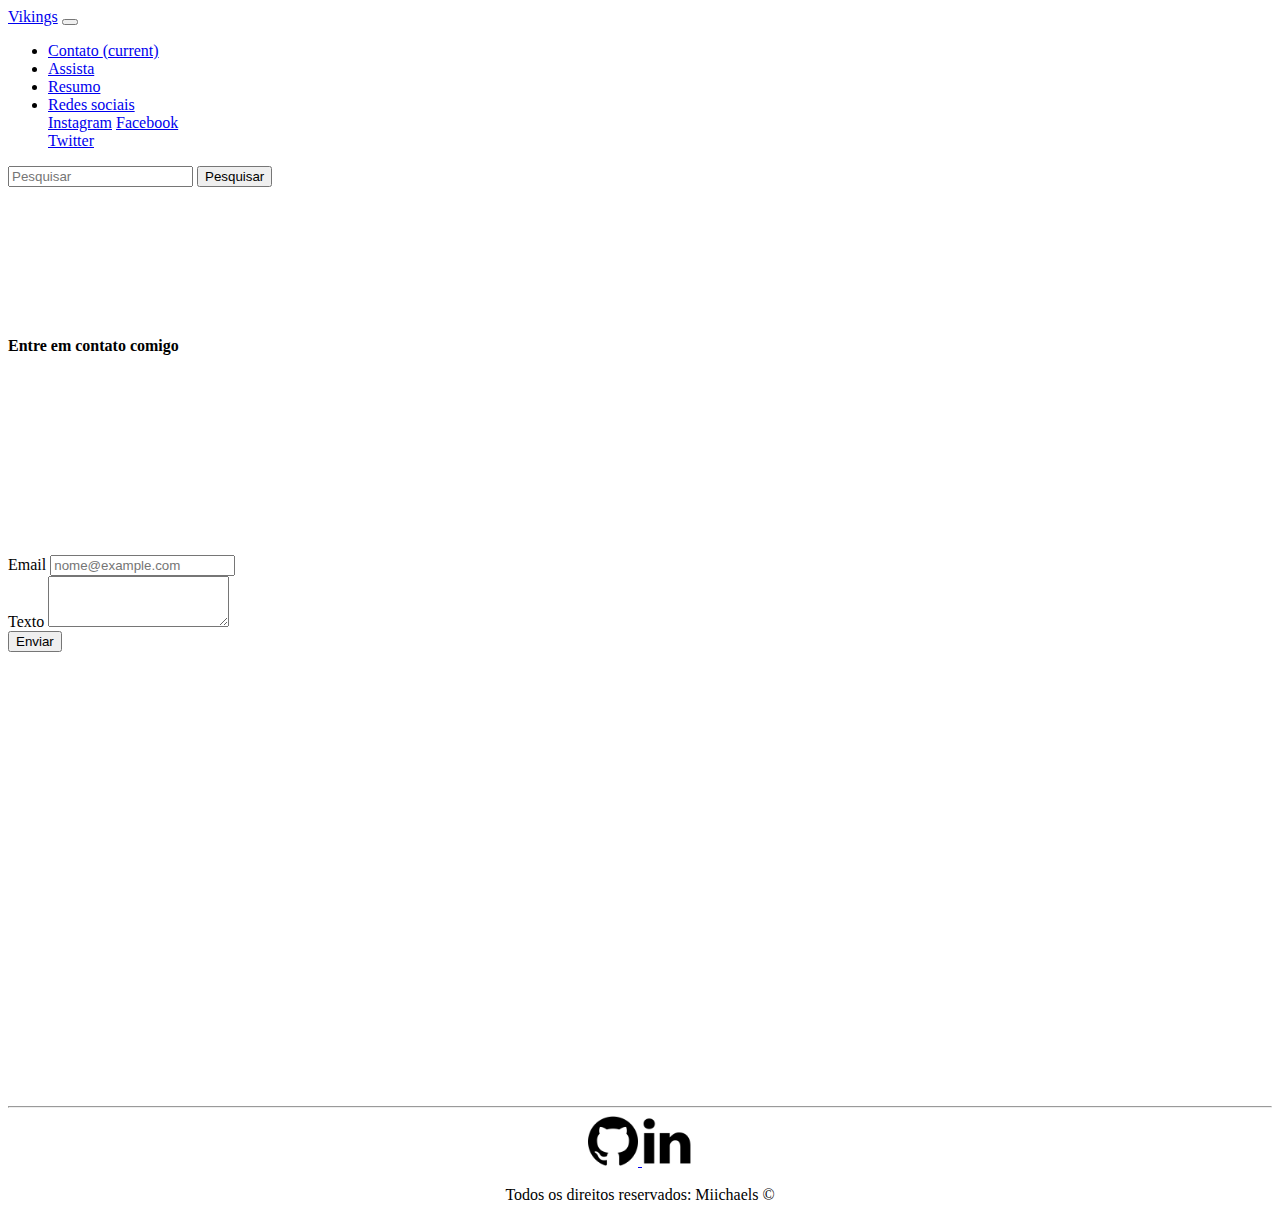
<file: contato.html>
<!DOCTYPE html>
<html lang="pt-br">

<head>
    <meta charset="UTF-8">
    <meta http-equiv="X-UA-Compatible" content="IE=edge">
    <meta name="viewport" content="width=device-width, initial-scale=1.0">

    <!-- CSS -->
    <link rel="stylesheet" href="css/style.css">
    <!-- /CSS -->

    <!-- Bootstrap CSS -->
    <link rel="stylesheet" href="https://cdn.jsdelivr.net/npm/bootstrap@4.6.1/dist/css/bootstrap.min.css"
        integrity="sha384-zCbKRCUGaJDkqS1kPbPd7TveP5iyJE0EjAuZQTgFLD2ylzuqKfdKlfG/eSrtxUkn" crossorigin="anonymous">

    <!-- Favicon -->
    <link rel="shortcut icon" href="assets/img/Poseit-Viking-Hand-axe.ico" type="image/x-icon">
    <!-- /Favicon -->


    <style>
        .tm-social {
            width: 50px;
            height: 50px;
        }
    </style>

    <title>Contato</title>
</head>

<body>



       <!-- Navbar -->
       <nav class="navbar navbar-expand-lg navbar-light bg-dark">
        <a class="navbar-brand text-light" href="index.html">Vikings</a>
        <button class="navbar-toggler" type="button" data-toggle="collapse" data-target="#navbarSupportedContent"
            aria-controls="navbarSupportedContent" aria-expanded="false" aria-label="Toggle navigation">
            <span class="navbar-toggler-icon"></span>
        </button>

        <div class="collapse navbar-collapse" id="navbarSupportedContent">
            <ul class="navbar-nav mr-auto">
                <li class="nav-item active">
                    <a class="nav-link text-light" href="contato.html">Contato <span class="sr-only">(current)</span></a>
                </li>
                <li class="nav-item">
                    <a class="nav-link text-light" href="https://www.netflix.com/br/title/70301870">Assista</a>
                </li>
               

                <li class="nav-item">
                    <a class="nav-link text-light" href="resumo.html">Resumo</a>
                </li>

                <li class="nav-item dropdown">
                    <a class="nav-link dropdown-toggle text-light" href="#" id="navbarDropdown" role="button"
                        data-toggle="dropdown" aria-expanded="false">
                        Redes sociais
                    </a>
                    <div class="dropdown-menu" aria-labelledby="navbarDropdown">
                        <a class="dropdown-item" href="https://www.instagram.com/">Instagram</a>
                        <a class="dropdown-item" href="https://www.facebook.com/">Facebook</a>
                        <div class="dropdown-divider"></div>
                        <a class="dropdown-item" href="https://twitter.com/">Twitter</a>
                    </div>
                </li>

            </ul>
            <form class="form-inline my-2 my-lg-0">
                <input class="form-control mr-sm-2" type="search" placeholder="Pesquisar" aria-label="Pesquisar">
                <button type="button" class="btn btn-dark">Pesquisar</button>
            </form>
        </div>
    </nav>
    <!-- /Navbar -->





    <div class="container">
        <!-- Formulario -->

        <div class="row mb-5 margin">
            <div class="col-md-12">
                <h4 class="text-center">
                    Entre em contato comigo
                </h4>
            </div>
        </div>

        <div class="row">
            <div class="col-md-6">
                <form>
                    <div class="form-group">
                        <label for="exampleFormControlInput1">Email</label>
                        <input type="email" class="form-control" id="exampleFormControlInput1"
                            placeholder="nome@example.com">
                    </div>

                    <div class="form-group">
                        <label for="exampleFormControlTextarea1">Texto</label>
                        <textarea class="form-control" id="exampleFormControlTextarea1" rows="3"></textarea>
                    </div>

                    <div class="form-group d-flex justify-content-end">
                        <button class="btn btn-outline-success">Enviar</button>
                    </div>

                </form>
            </div>

            <div class="col-md-6">
                <iframe class="w-100"
                    src="https://www.google.com/maps/embed?pb=!1m18!1m12!1m3!1d3655.4761821974366!2d-46.700796084731216!3d-23.623111969761272!2m3!1f0!2f0!3f0!3m2!1i1024!2i768!4f13.1!3m3!1m2!1s0x94ce50c4a726aaab%3A0xa6b37701be082ac8!2sMorumbi%20Shopping!5e0!3m2!1spt-BR!2sbr!4v1653432315389!5m2!1spt-BR!2sbr"
                    width="400" height="300" style="border:0;" allowfullscreen="" loading="lazy"
                    referrerpolicy="no-referrer-when-downgrade">
                </iframe>
            </div>

        </div>
        


        <!-- Rodapé -->
        <footer class="mg footer">
            <hr>
            <div>
                <!-- <div class="col-md-12 d-flex justify-content-center"> -->
                
                    <a href="https://github.com/miichaels" target="_blank" class="p-2">
                        <img class="tm-social p-30" src="assets/img/github.png" alt="logo github">
                    </a>

                    <a href="https://www.linkedin.com/in/miichaels/" target="_blank" class="p-2">
                        <img class="tm-social p-30" src="assets/img/linkedin.png" alt="logo linkedln">
                    </a>
                </div>
            </div>

            <div class="center">
                
                    <p class="">
                        Todos os direitos reservados: Miichaels &copy
                    </p>
                
            </div>
        </footer>
        <!-- /Rodapé -->

    </div>



    </div>

    <!-- Optional JavaScript; choose one of the two! -->

    <!-- Option 1: jQuery and Bootstrap Bundle (includes Popper) -->
    <script src="https://cdn.jsdelivr.net/npm/jquery@3.5.1/dist/jquery.slim.min.js"
        integrity="sha384-DfXdz2htPH0lsSSs5nCTpuj/zy4C+OGpamoFVy38MVBnE+IbbVYUew+OrCXaRkfj"
        crossorigin="anonymous"></script>
    <script src="https://cdn.jsdelivr.net/npm/bootstrap@4.6.1/dist/js/bootstrap.bundle.min.js"
        integrity="sha384-fQybjgWLrvvRgtW6bFlB7jaZrFsaBXjsOMm/tB9LTS58ONXgqbR9W8oWht/amnpF"
        crossorigin="anonymous"></script>

    <!-- Option 2: Separate Popper and Bootstrap JS -->
    <!--
    <script src="https://cdn.jsdelivr.net/npm/jquery@3.5.1/dist/jquery.slim.min.js" integrity="sha384-DfXdz2htPH0lsSSs5nCTpuj/zy4C+OGpamoFVy38MVBnE+IbbVYUew+OrCXaRkfj" crossorigin="anonymous"></script>
    <script src="https://cdn.jsdelivr.net/npm/popper.js@1.16.1/dist/umd/popper.min.js" integrity="sha384-9/reFTGAW83EW2RDu2S0VKaIzap3H66lZH81PoYlFhbGU+6BZp6G7niu735Sk7lN" crossorigin="anonymous"></script>
    <script src="https://cdn.jsdelivr.net/npm/bootstrap@4.6.1/dist/js/bootstrap.min.js" integrity="sha384-VHvPCCyXqtD5DqJeNxl2dtTyhF78xXNXdkwX1CZeRusQfRKp+tA7hAShOK/B/fQ2" crossorigin="anonymous"></script>
    -->

</body>

</html>
</file>
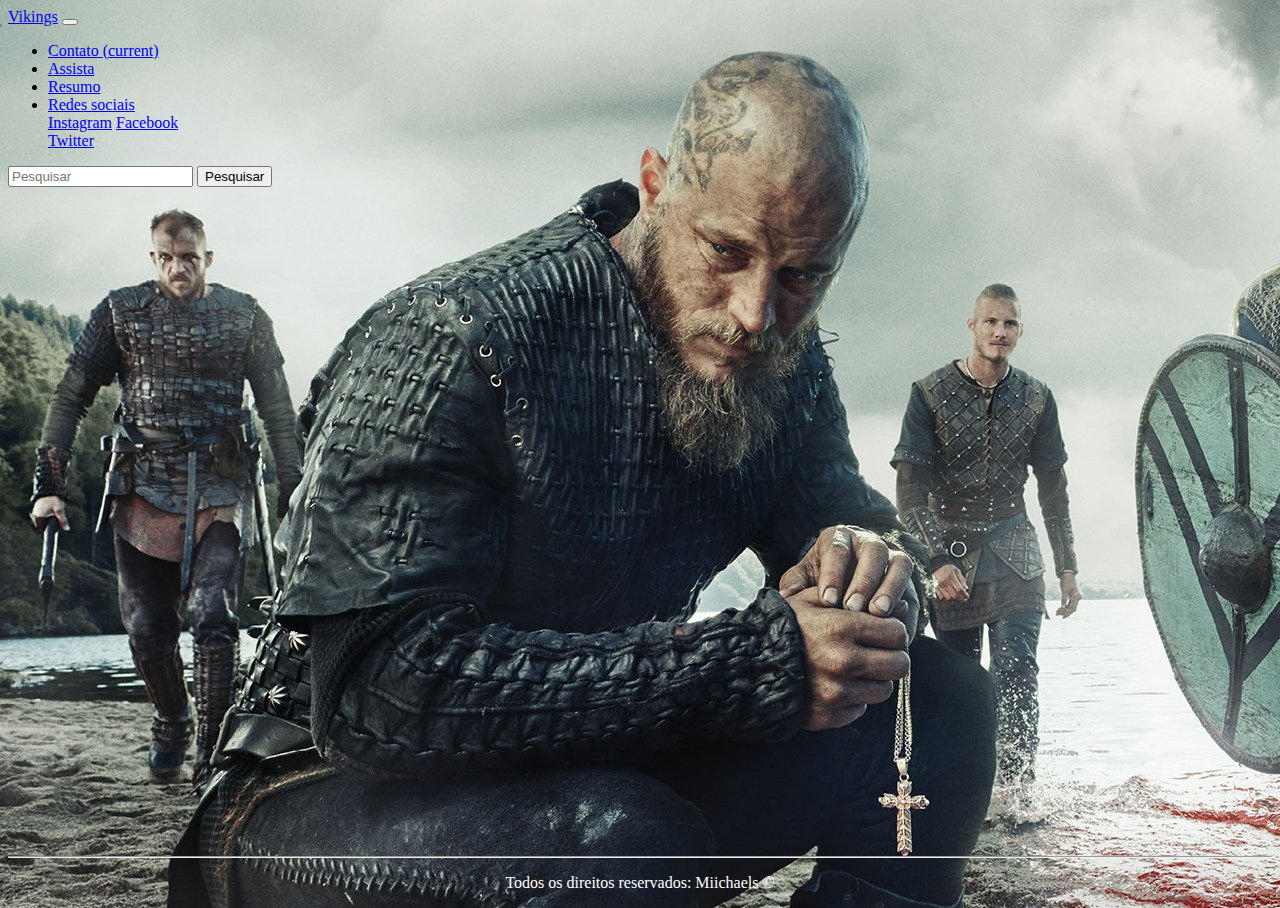
<file: resumo.html>
<!DOCTYPE html>
<html lang="pt-br">

<head>
    <meta charset="UTF-8">
    <meta http-equiv="X-UA-Compatible" content="IE=edge">
    <meta name="viewport" content="width=device-width, initial-scale=1.0">

    <!-- CSS -->
    <link rel="stylesheet" href="css/style.css">
    <!-- /CSS -->

    <!-- Bootstrap CSS -->
    <link rel="stylesheet" href="https://cdn.jsdelivr.net/npm/bootstrap@4.6.1/dist/css/bootstrap.min.css"
        integrity="sha384-zCbKRCUGaJDkqS1kPbPd7TveP5iyJE0EjAuZQTgFLD2ylzuqKfdKlfG/eSrtxUkn" crossorigin="anonymous">

    <!-- Favicon -->
    <link rel="shortcut icon" href="assets/img/Poseit-Viking-Hand-axe.ico" type="image/x-icon">
    <!-- /Favicon -->

    <style>
        .tm-social {
            width: 50px;
            height: 50px;
        }
    </style>

    <title>Vikings</title>
</head>

<body class="img">

        <!-- Navbar -->
        <nav class="navbar navbar-expand-lg navbar-light bg-dark">
            <a class="navbar-brand text-light" href="index.html">Vikings</a>
            <button class="navbar-toggler" type="button" data-toggle="collapse" data-target="#navbarSupportedContent"
                aria-controls="navbarSupportedContent" aria-expanded="false" aria-label="Toggle navigation">
                <span class="navbar-toggler-icon"></span>
            </button>
    
            <div class="collapse navbar-collapse" id="navbarSupportedContent">
                <ul class="navbar-nav mr-auto">
                    <li class="nav-item active">
                        <a class="nav-link text-light" href="contato.html">Contato <span class="sr-only">(current)</span></a>
                    </li>
                    <li class="nav-item">
                        <a class="nav-link text-light" href="https://www.netflix.com/br/title/70301870">Assista</a>
                    </li>
    
                    <li class="nav-item">
                        <a class="nav-link text-light" href="resumo.html">Resumo</a>
                    </li>
    
                    <li class="nav-item dropdown">
                        <a class="nav-link dropdown-toggle text-light" href="#" id="navbarDropdown" role="button"
                            data-toggle="dropdown" aria-expanded="false">
                            Redes sociais
                        </a>
                        <div class="dropdown-menu" aria-labelledby="navbarDropdown">
                            <a class="dropdown-item" href="https://www.instagram.com/">Instagram</a>
                            <a class="dropdown-item" href="https://www.facebook.com/">Facebook</a>
                            <div class="dropdown-divider"></div>
                            <a class="dropdown-item" href="https://twitter.com/">Twitter</a>
                        </div>
                    </li>
    
                </ul>
                <form class="form-inline my-2 my-lg-0">
                    <input class="form-control mr-sm-2" type="search" placeholder="Pesquisar" aria-label="Pesquisar">
                    <button type="button" class="btn btn-dark">Pesquisar</button>
                </form>
            </div>
        </nav>
        <!-- /Navbar -->


    <div class="center">


        <div class="margin">

            <iframe width="560" height="315" src="https://www.youtube.com/embed/H9-HbLXOSCY"
                title="YouTube video player" frameborder="0"
                allow="accelerometer; autoplay; clipboard-write; encrypted-media; gyroscope; picture-in-picture"
                allowfullscreen></iframe>
        </div>

    </div>

    <div>


        <!-- Rodapé -->
        <footer class="mg footer cor">
            <hr>
            <!-- <div class="row mb-3">
                <div class="col-md-12 d-flex justify-content-center">

                    <a href="https://github.com/miichaels" target="_blank" class="p-2">
                        <img class="tm-social p-30" src="assets/img/github.png" alt="logo github">
                    </a>

                    <a href="https://www.linkedin.com/in/miichaels/" target="_blank" class="p-2">
                        <img class="tm-social p-30" src="assets/img/linkedin.png" alt="logo linkedln">
                    </a>
                </div>
            </div> -->

            <div class="row">
                <div class="col-md-12">
                    <p class="text-center">
                        Todos os direitos reservados: Miichaels &copy
                    </p>
                </div>
            </div>

    </div>

    </footer>
    <!-- /Rodapé -->
    </div>

    <!-- Optional JavaScript; choose one of the two! -->

    <!-- Option 1: jQuery and Bootstrap Bundle (includes Popper) -->
    <script src="https://cdn.jsdelivr.net/npm/jquery@3.5.1/dist/jquery.slim.min.js"
        integrity="sha384-DfXdz2htPH0lsSSs5nCTpuj/zy4C+OGpamoFVy38MVBnE+IbbVYUew+OrCXaRkfj"
        crossorigin="anonymous"></script>
    <script src="https://cdn.jsdelivr.net/npm/bootstrap@4.6.1/dist/js/bootstrap.bundle.min.js"
        integrity="sha384-fQybjgWLrvvRgtW6bFlB7jaZrFsaBXjsOMm/tB9LTS58ONXgqbR9W8oWht/amnpF"
        crossorigin="anonymous"></script>

    <!-- Option 2: Separate Popper and Bootstrap JS -->
    <!--
    <script src="https://cdn.jsdelivr.net/npm/jquery@3.5.1/dist/jquery.slim.min.js" integrity="sha384-DfXdz2htPH0lsSSs5nCTpuj/zy4C+OGpamoFVy38MVBnE+IbbVYUew+OrCXaRkfj" crossorigin="anonymous"></script>
    <script src="https://cdn.jsdelivr.net/npm/popper.js@1.16.1/dist/umd/popper.min.js" integrity="sha384-9/reFTGAW83EW2RDu2S0VKaIzap3H66lZH81PoYlFhbGU+6BZp6G7niu735Sk7lN" crossorigin="anonymous"></script>
    <script src="https://cdn.jsdelivr.net/npm/bootstrap@4.6.1/dist/js/bootstrap.min.js" integrity="sha384-VHvPCCyXqtD5DqJeNxl2dtTyhF78xXNXdkwX1CZeRusQfRKp+tA7hAShOK/B/fQ2" crossorigin="anonymous"></script>
    -->

</body>

</html>
</file>
<file: css/style.css>
.center{
    text-align: center;
}

.margin{
    margin-top: 150px;
    margin-bottom: 200px;
}

.mg{
    margin-top: 150px;
}

.footer {
    position:relative;
    left: 0;
    bottom: 0;
    width: 100%;
    
    text-align: center;
    align-items: baseline;
}

.img{
    background-image: url(../assets/img/thumb-1920-691791.jpg);
}

.cor{
    color: white;
}
</file>
